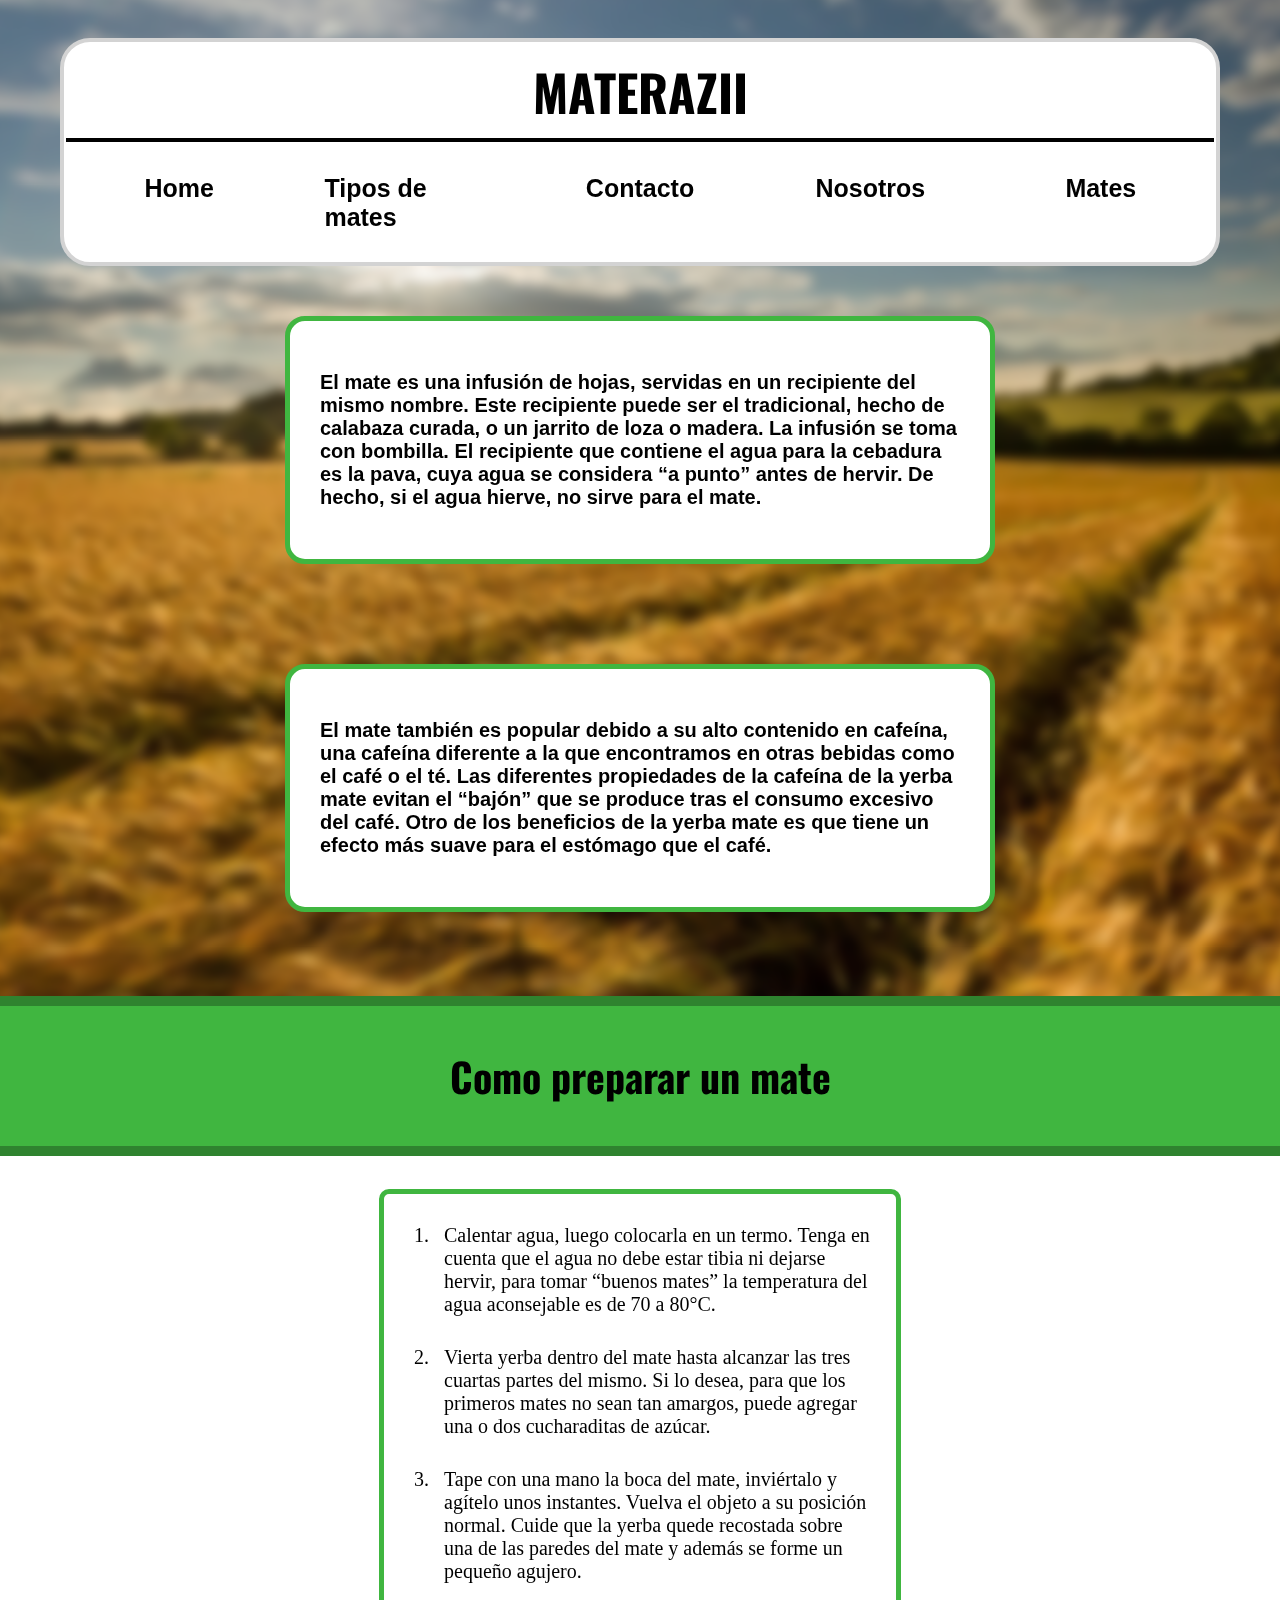
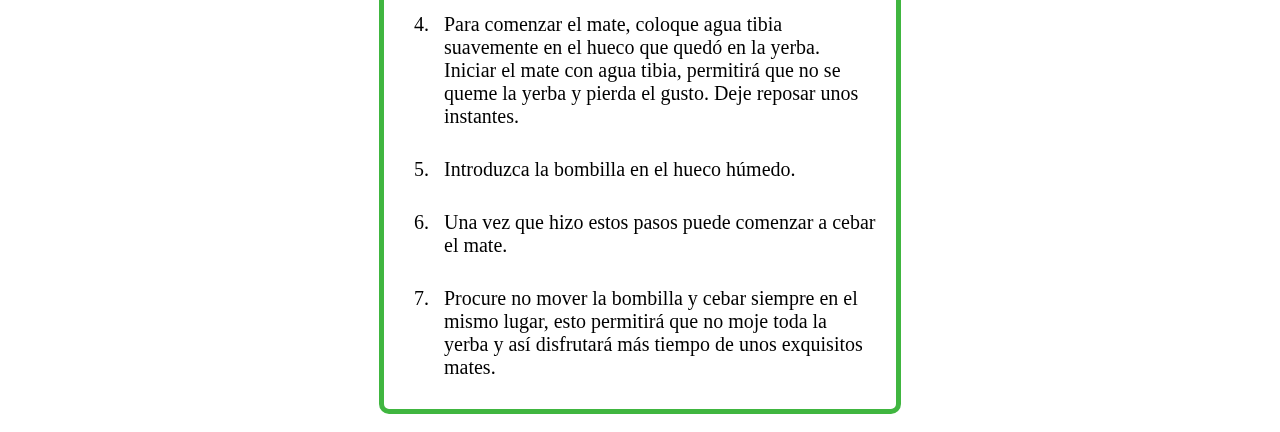
<file: html/index.html>
<!DOCTYPE html>
<html lang="en">
<head>
    <meta charset="UTF-8">
    <meta name="viewport" content="width=device-width, initial-scale=1.0">
    <title>MATERAZII - Home</title>
    <link rel="stylesheet" href="../css/styleIndex.css">
</head>
<body>
    <div class="page-bg">
    </div>
    <header>
        <h1 class="titulo">MATERAZII</h1>

        <nav class="nav">
            <a href="index.html" class="item">Home</a>
            <a href="tiposMate.html" class="item">Tipos de mates</a>
            <a href="contacto.html" class="item">Contacto</a>
            <a href="nosotros.html" class="item">Nosotros</a>
            <a href="mates.html" class="item">Mates</a>
        </nav>

    </header>

    <div class="contenedorArticle">
        <div class="contenedorInfo">
            <p> El mate es una infusión de hojas, 
                servidas en un recipiente del mismo nombre. Este recipiente 
                puede ser el tradicional, hecho de calabaza curada, o un jarrito 
                de loza o madera. La infusión se toma con bombilla. El recipiente 
                que contiene el agua para la cebadura es la pava, cuya agua se 
                considera “a punto” antes de hervir. De hecho, si el agua hierve, 
                no sirve para el mate.</p>
        </div>

        <div class="contenedorInfo">
            <p> El mate también es popular debido a su alto contenido en cafeína, 
                una cafeína diferente a la que encontramos en otras bebidas como 
                el café o el té. Las diferentes propiedades de la cafeína de la 
                yerba mate evitan el “bajón” que se produce tras el consumo 
                excesivo del café. Otro de los beneficios de la yerba mate es que 
                tiene un efecto más suave para el estómago que el café.</p>
        </div>
        <h2 class="subtitulo">Como preparar un mate</h2>
    <div class="contenedorManual">
        <ol>
            <li class="itemManual">Calentar agua, luego colocarla en un termo. Tenga en cuenta que el agua no debe estar tibia ni dejarse hervir, para tomar “buenos mates” la temperatura del agua aconsejable es  de 70 a 80°C.</li>
            <li class="itemManual">Vierta yerba dentro del mate hasta alcanzar las tres cuartas partes del mismo. Si lo desea, para que los primeros mates no sean tan amargos, puede agregar  una o dos cucharaditas de azúcar.</li>
            <li class="itemManual">Tape con una mano la boca del mate, inviértalo y agítelo unos instantes. Vuelva el objeto a su posición normal. Cuide que la yerba quede recostada sobre una de las paredes del mate y además se forme un pequeño agujero.</li>
            <li class="itemManual">Para comenzar el mate, coloque agua tibia suavemente en el hueco que quedó en la yerba. Iniciar el mate con agua tibia, permitirá que no se queme la yerba y pierda el gusto.  Deje reposar unos instantes.</li>
            <li class="itemManual">Introduzca la bombilla en el hueco húmedo.</li>
            <li class="itemManual">Una vez que hizo estos pasos puede comenzar a cebar el mate.</li>
            <li class="itemManual">Procure no mover la bombilla y cebar siempre en el mismo lugar, esto permitirá que no moje toda la yerba y así disfrutará más tiempo de unos exquisitos mates.</li>
        </ol>    
    </div>
    </div>
    <footer>
        <div id="copyright">Copyright&copy; 2020 - Todos los derechos reservados.</div>
    </footer>
</body>
</html>
</file>
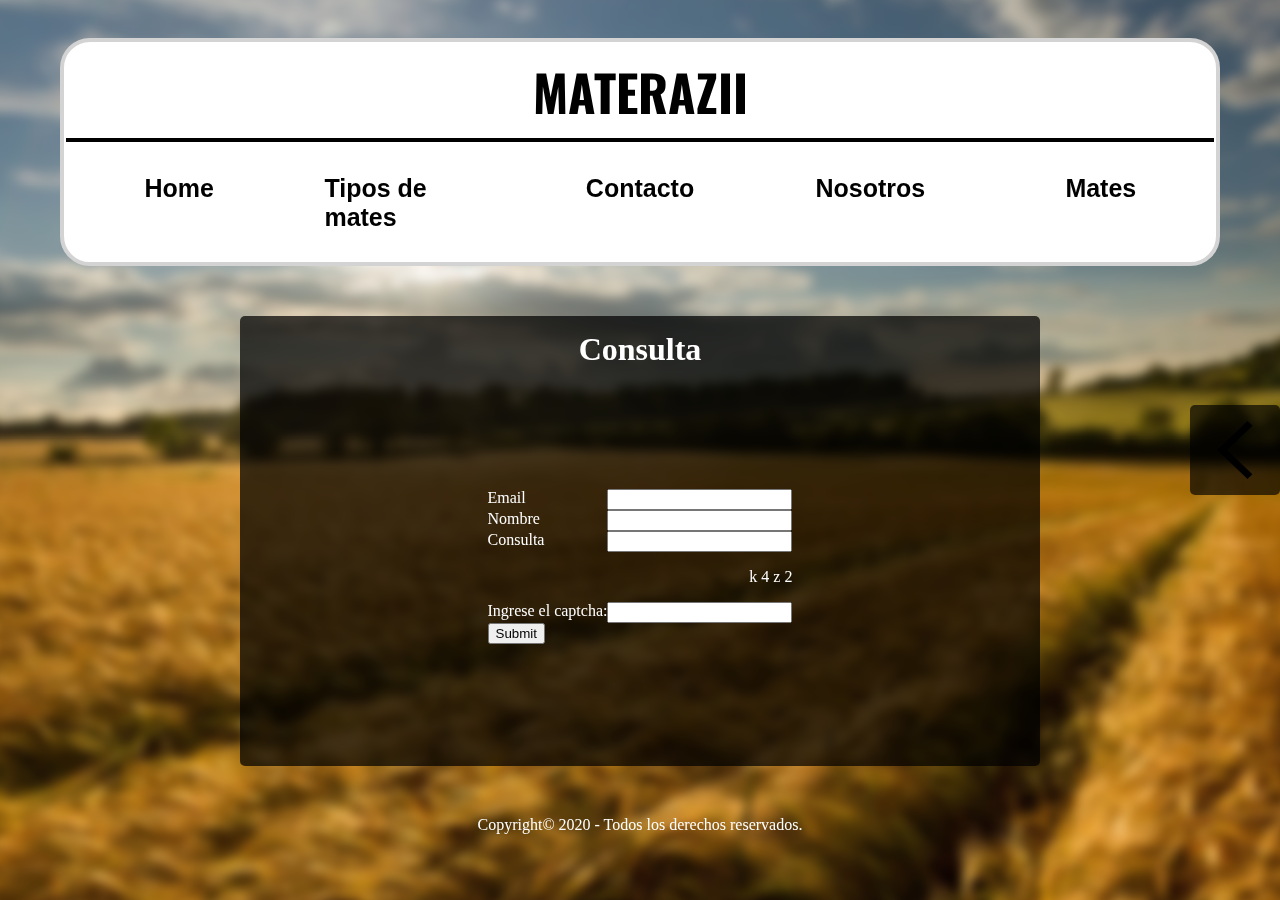
<file: html/contacto.html>
<!DOCTYPE html>
<html lang="en">
<head>
    <meta charset="UTF-8">
    <meta name="viewport" content="width=device-width, initial-scale=1.0">

    <link rel="stylesheet" href="../css/contacto.css">
    <title>MATERAZII - Home</title>
    <link rel="stylesheet" href="../css/styleIndex.css">
    <script src="../js/contacto.js"></script>
</head>
<body>
    <div class="page-bg">
    </div>
    <header>
        <h1 class="titulo">MATERAZII</h1>

        <nav class="nav">
            <a href="index.html" class="item">Home</a>
            <a href="tiposMate.html" class="item">Tipos de mates</a>
            <a href="contacto.html" class="item">Contacto</a>
            <a href="nosotros.html" class="item">Nosotros</a>
            <a href="mates.html" class="item">Mates</a>
        </nav>

    </header>


    <article class="article-consultas">
        <h1>Consulta</h1>
        <section>
            <form id="form" action="">
                <div>
                    <label for="">Email</label>
                    <input type="email" name="" id="" required>
                </div>
                <div>
                    <label for="">Nombre</label>
                    <input type="text" name="" id="" required>
                </div>
                <div>
                    <label for="">Consulta</label>
                    <input type="text" name="" id="" required>
                </div>
                <div style="justify-content: flex-end;">
                    <p id="captcha"></p>
                </div>
                <div>
                    <label for="">Ingrese el captcha: </label>
                    <input type="text" name="" id="captcha-answer">
                </div>
                <div>
                    <button id="submit-button">Submit</button>
                </div>
                <p id="message"></p>
            </form>
        </section>
    </article>

    <div class="left-arrow arrow" id="left-arrow"><img src="../images/left-arrow.png" alt=""></div>

    <aside id="redes-sociales" class="redes-sociales no-display">
        <div class="right-arrow arrow" id="right-arrow"><img src="../images/right-arrow.png" alt=""></div>
        <ul>
            <li>
                <div class="red-social">
                    <a href="https://www.facebook.com/">Facebook</a>
                    <img class="social-icon" src="../images/fb-icon.png" alt="">
                </div>
            </li>
            <li>
                <div class="red-social">
                    <a href="https://twitter.com">Twitter</a>
                    <img class="social-icon" src="../images/tw-icon.png" alt="">
                </div>
            </li>
            <li>
                <div class="red-social">
                    <a href="https://www.instagram.com">Instagram</a>
                    <img class="social-icon" src="../images/ig-icon.png" alt="">
                </div>
            </li>
        </ul>
    </aside>


    <footer>
        <div id="copyright">Copyright&copy; 2020 - Todos los derechos reservados.</div>
    </footer>

</body>
</html>
</file>
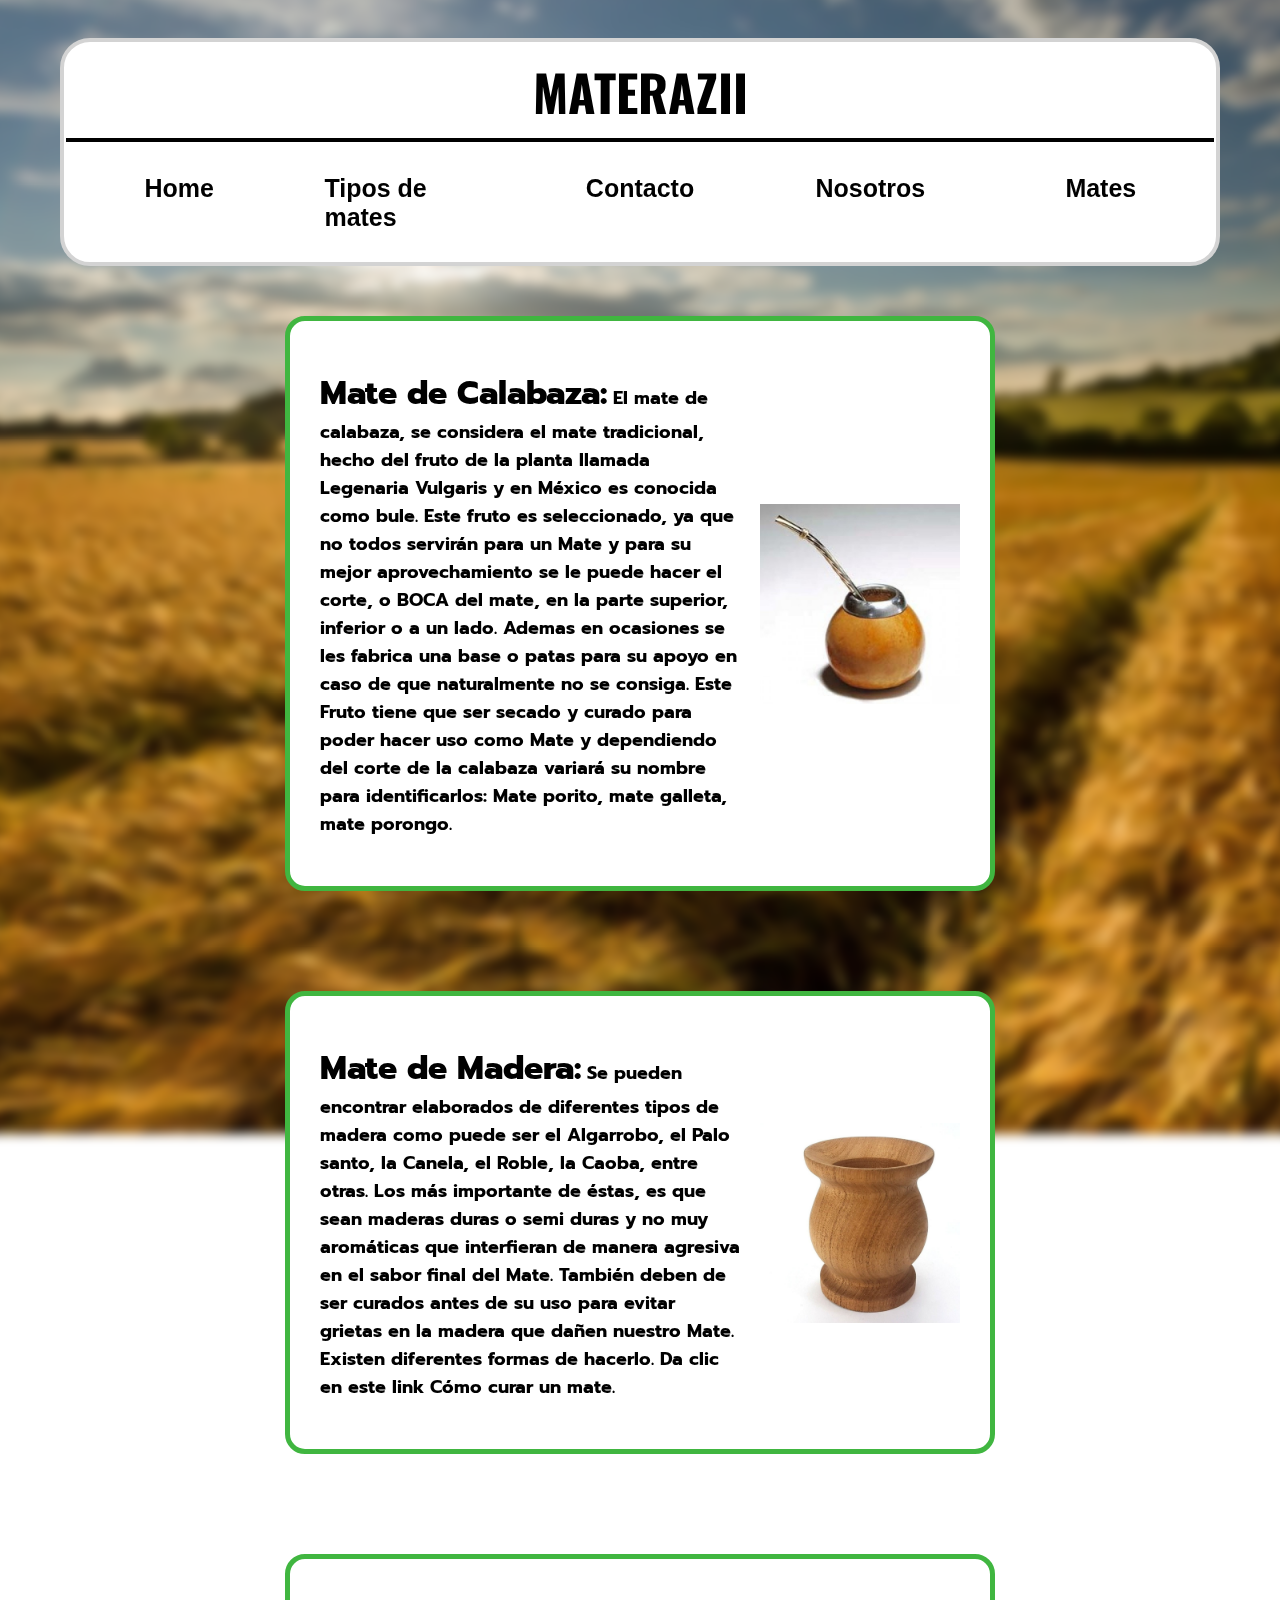
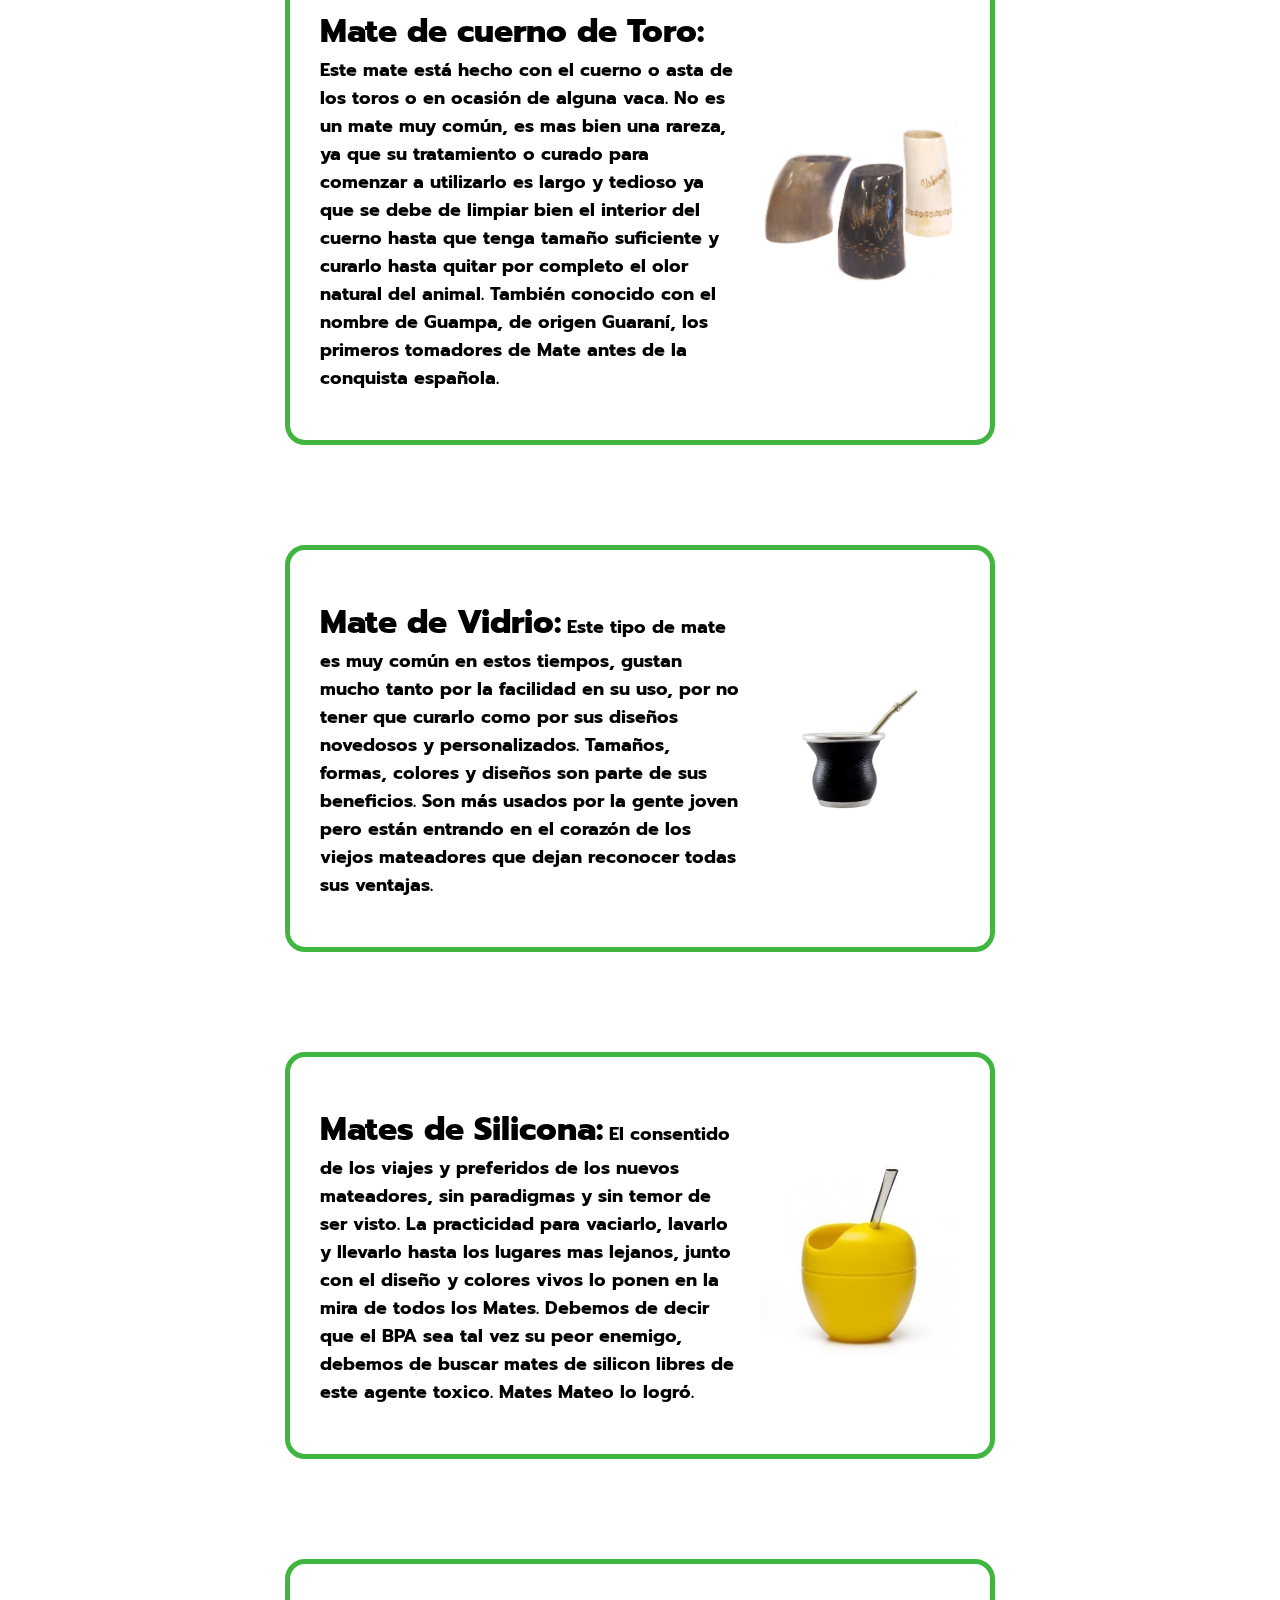
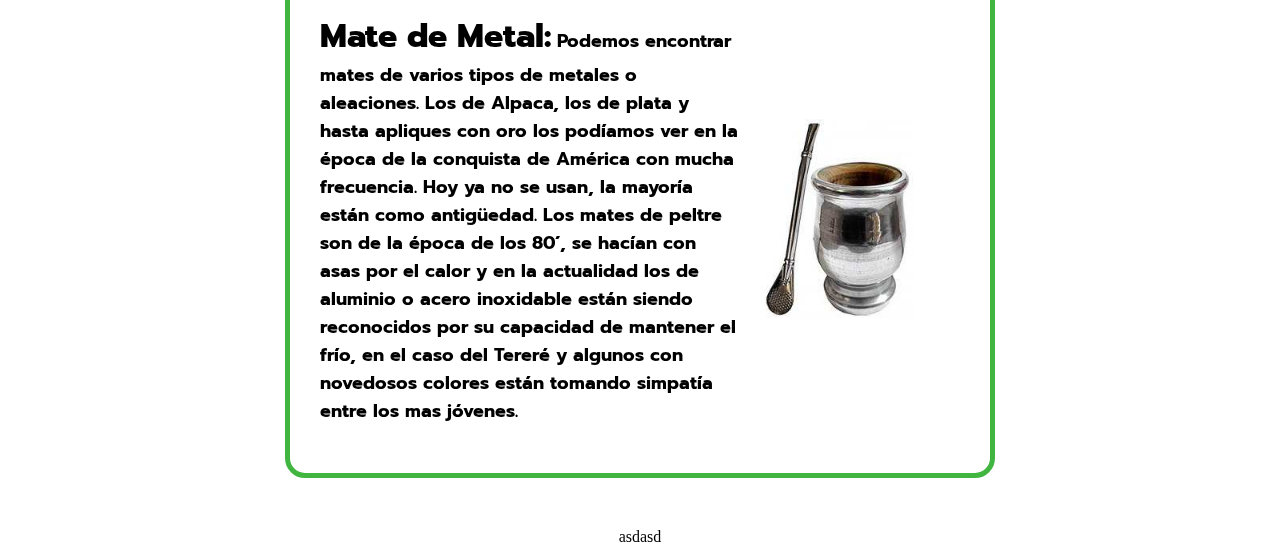
<file: html/tiposMate.html>
<!DOCTYPE html>
<html lang="en">
<head>
    <meta charset="UTF-8">
    <meta name="viewport" content="width=device-width, initial-scale=1.0">

    <link rel="stylesheet" href="../css/contacto.css">
    <title>MATERAZII - Home</title>
    <link rel="stylesheet" href="../css/styleIndex.css">
    <link href="https://fonts.googleapis.com/css2?family=Hammersmith+One&family=Prompt&display=swap" rel="stylesheet">
    <script src="../js/contacto.js"></script>
</head>
<body>
    <div class="page-bg">
    </div>
    <header>
        <h1 class="titulo">MATERAZII</h1>

        <nav class="nav">
            <a href="index.html" class="item">Home</a>
            <a href="tiposMate.html" class="item">Tipos de mates</a>
            <a href="contacto.html" class="item">Contacto</a>
            <a href="nosotros.html" class="item">Nosotros</a>
            <a href="mates.html" class="item">Mates</a>
        </nav>

    </header>

    <div class="contenedorArticle">
        <div class="contenedorInfo">
            <p class="descripcionMate"><strong>Mate de Calabaza:</strong> El mate de calabaza, se considera el mate tradicional, hecho del fruto de la planta llamada Legenaria Vulgaris y en México es conocida como bule. Este fruto es seleccionado, ya que no todos servirán para un Mate y para su mejor aprovechamiento se le puede hacer el corte, o BOCA del mate, en la parte superior, inferior o a un lado. Ademas en ocasiones se les fabrica una base o patas para su apoyo en caso de que naturalmente no se consiga. Este Fruto tiene que ser secado y curado para poder hacer uso como Mate y dependiendo del corte de la calabaza variará su nombre para identificarlos: Mate porito, mate galleta, mate porongo.</p>
            <img src="../images/mate-de-calabaza.jpg" alt="mate de calabaza">
        </div>
    
        <div class="contenedorInfo">
            <p class="descripcionMate"><strong>Mate de Madera:</strong> Se pueden encontrar elaborados de diferentes tipos de madera como puede ser el Algarrobo, el Palo santo, la Canela, el Roble, la Caoba, entre otras. Los más importante de éstas, es que sean maderas duras o semi duras y no muy aromáticas que interfieran de manera agresiva en el sabor final del Mate. También deben de ser curados antes de su uso para evitar grietas en la madera que dañen nuestro Mate. Existen diferentes formas de hacerlo. Da clic en este link Cómo curar un mate.</p>
            <img src="../images/mate-de-madera.jpg" alt="mate de madera">
        </div>

        <div class="contenedorInfo">
            <p class="descripcionMate"><strong>Mate de cuerno de Toro:</strong> Este mate está hecho con el cuerno o asta de los toros o en ocasión de alguna vaca. No es un mate muy común, es mas bien una rareza, ya que su tratamiento o curado para comenzar a utilizarlo es largo y tedioso ya que se debe de limpiar bien el interior del cuerno hasta que tenga tamaño suficiente y curarlo hasta quitar por completo el olor natural del animal. También conocido con el nombre de Guampa, de origen Guaraní, los primeros tomadores de Mate antes de la conquista española.</p>
            <img src="../images/mate-de-cuerno.jpg" alt="mate de cuerno">
        </div>

        <div class="contenedorInfo">
            <p class="descripcionMate"><strong>Mate de Vidrio:</strong> Este tipo de mate es muy común en estos tiempos, gustan mucho tanto por la facilidad en su uso, por no tener que curarlo como por sus diseños novedosos y personalizados. Tamaños, formas, colores y diseños son parte de sus beneficios. Son más usados por la gente joven pero están entrando en el corazón de los viejos mateadores que dejan reconocer todas sus ventajas.</p>
            <img src="../images/mate-de-vidrio.jpg" alt="mate de vidrio">
        </div>

        <div class="contenedorInfo">
            <p class="descripcionMate"><strong>Mates de Silicona:</strong> El consentido de los viajes y preferidos de los nuevos mateadores, sin paradigmas y sin temor de ser visto. La practicidad para vaciarlo, lavarlo y llevarlo hasta los lugares mas lejanos, junto con el diseño y colores vivos lo ponen en la mira de todos los Mates. Debemos de decir que el BPA sea tal vez su peor enemigo, debemos de buscar mates de silicon libres de este agente toxico. Mates Mateo lo logró. </p>
            <img src="../images/mate-de-silicona.jpg" alt="mate de silicona">
        </div>

        <div class="contenedorInfo">
            <p class="descripcionMate"><strong>Mate de Metal:</strong> Podemos encontrar mates de varios tipos de metales o aleaciones. Los de Alpaca, los de plata y hasta apliques con oro los podíamos ver en la época de la conquista de América con mucha frecuencia. Hoy ya no se usan, la mayoría están como antigüedad. Los mates de peltre son de la época de los 80´, se hacían con asas por el calor y en la actualidad los de aluminio o acero inoxidable están siendo reconocidos por su capacidad de mantener el frío, en el caso del Tereré y algunos con novedosos colores están tomando simpatía entre los mas jóvenes.</p>
            <img src="../images/mate-de-metal.jpg" alt="mate de metal">
        </div>
    </div>
    asdasd
    
</body>
</html>
</file>
<file: css/styleIndex.css>
@import url('https://fonts.googleapis.com/css2?family=Oswald&display=swap');

body, html {
    height: 100%;
    margin: 0;
    display: flex;
    align-items: center;
    flex-direction: column;
    width: 100%;
  }

header{
    background-color: white;
    border: 4px solid rgb(211, 211, 211);
    border-radius: 30px;
    display: flex;
    justify-content: center;
    flex-direction: column;
    margin-top: 3%;
    width: 90%;
} 

nav{
    display: flex;
    justify-content: space-around;
}

.item{
    padding: 20px;
    margin: 10px;
    text-decoration: none;
    font-size: 25px;
    color: black;
    font-weight: bold;
    display: flex;
    justify-content: center;
    width: 15%;
    font-family: 'Segoe UI', Tahoma, Geneva, Verdana, sans-serif;
}

.item:hover{
    border-radius: 10px;
    transition: all ease 500ms;
    background-color: rgb(64, 182, 64);
}

.page-bg {
    background: url(../images/background.jpg);
    filter: blur(5px);
    position: fixed;
    top: 0;
    left: 0;
    z-index: -1;
    background-repeat: no-repeat;
    background-position: center;
    background-size: cover;
    width: 120%;
    height: 120%;
    transform: scale(1.1);
}

.titulo{
    font-family: 'Oswald', sans-serif;
    text-align: center;
    padding: 10px;
    font-size: 50px;
    border-bottom: 4px solid black;
    margin: 2px;
}

.titulo:hover{
    background-color: rgb(64, 182, 64);
    border-radius: 30px;
    transition: all ease 500ms;
}

.contenedorArticle{
    display: flex;
    align-items: center;
    flex-direction: column;
    width: 100%;
}

.contenedorInfo{
    width: 50%;
    display: flex;
    align-items: center;
    background-color: white;
    border: 5px solid rgb(64, 182, 64);
    border-radius: 20px;
    padding: 30px;
    font-size: 20px;
    margin: 50px;
    font-family: 'Lucida Sans', 'Lucida Sans Regular', 'Lucida Grande', 'Lucida Sans Unicode', Geneva, Verdana, sans-serif;
    font-weight: bolder;
}

.contenedorInfo img {
    margin-left: 20px;
    width: 200px;
    height: 200px;
}

.contenedorInfo strong {
    color: black;
    font-weight: 800;
    font-size: 32px;
}

.subtitulo{
    padding-top: 40px;
    padding-bottom: 40px;
    font-family: 'Oswald', sans-serif;
    background-color: rgb(64, 182, 64);
    font-size: 40px;
    width: 100%;
    text-align: center;
    justify-content: center;
    border-top: 10px solid rgb(47, 131, 47);
    border-bottom: 10px solid rgb(47, 131, 47);
}

.contenedorManual{
    background-color: white;
    font-size: 20px;
    border: 5px solid rgb(64, 182, 64);
    border-radius: 10px;
    width: 40%;
}

.itemManual{
    margin: 10px;
    padding: 10px;
    width: auto;

}

#copyright{
    color: white;
}

.descripcionMate{
    font-family: 'Prompt', sans-serif;
    font-size:90%;
}
</file>
<file: css/contacto.css>
.article-consultas {
    background-color: rgba(0, 0, 0, 0.719);
    border-radius: 5px;
    border-color: black;
    color: white;
    margin: 50px 0;
    width: 800px;
    height: 50vh;
    display: flex;
    flex-wrap: wrap;
    justify-content: center;
}

.article-consultas h1 {
    text-align: center;
    margin: 15px auto;
    width: 100%;
}

.article-consultas section {
    margin: 0 40px;
}

.article-consultas section div {
    display: flex;
    justify-content: space-between;
}

.arrow {
    background-color: rgba(0, 0, 0, 0.658);
    border-radius: 5px;
    width: 10vh;
    height: 10vh;
}

.arrow img {
    width: 10vh;
    height: 10vh;
}

.left-arrow {
    position: fixed;
    right: 0;
    top: 45vh;
}

.right-arrow {
    position: fixed;
    right: 30vh;
    top: 45vh;
    border-radius: 5px 0 0 5px;
}

.no-display {
    display: none;
}

.redes-sociales {
    background-color: rgba(0, 0, 0, 0.658);
    border-radius: 0 5px 5px 5px;
    position: fixed;
    right: 0;
    top: 45vh;
    width: 30vh;
}

.redes-sociales li {
    list-style: none;
}

.red-social {
    display: flex;
    justify-content: space-around;
    align-items: center;
    margin: 15px 0;
}

.red-social a {
    color: white;
    text-decoration: none;
}



.social-icon {
    width: 35px;
}

.badMessage {
    color: red;
}
.succesMessage {
    color: green;
}
</file>
